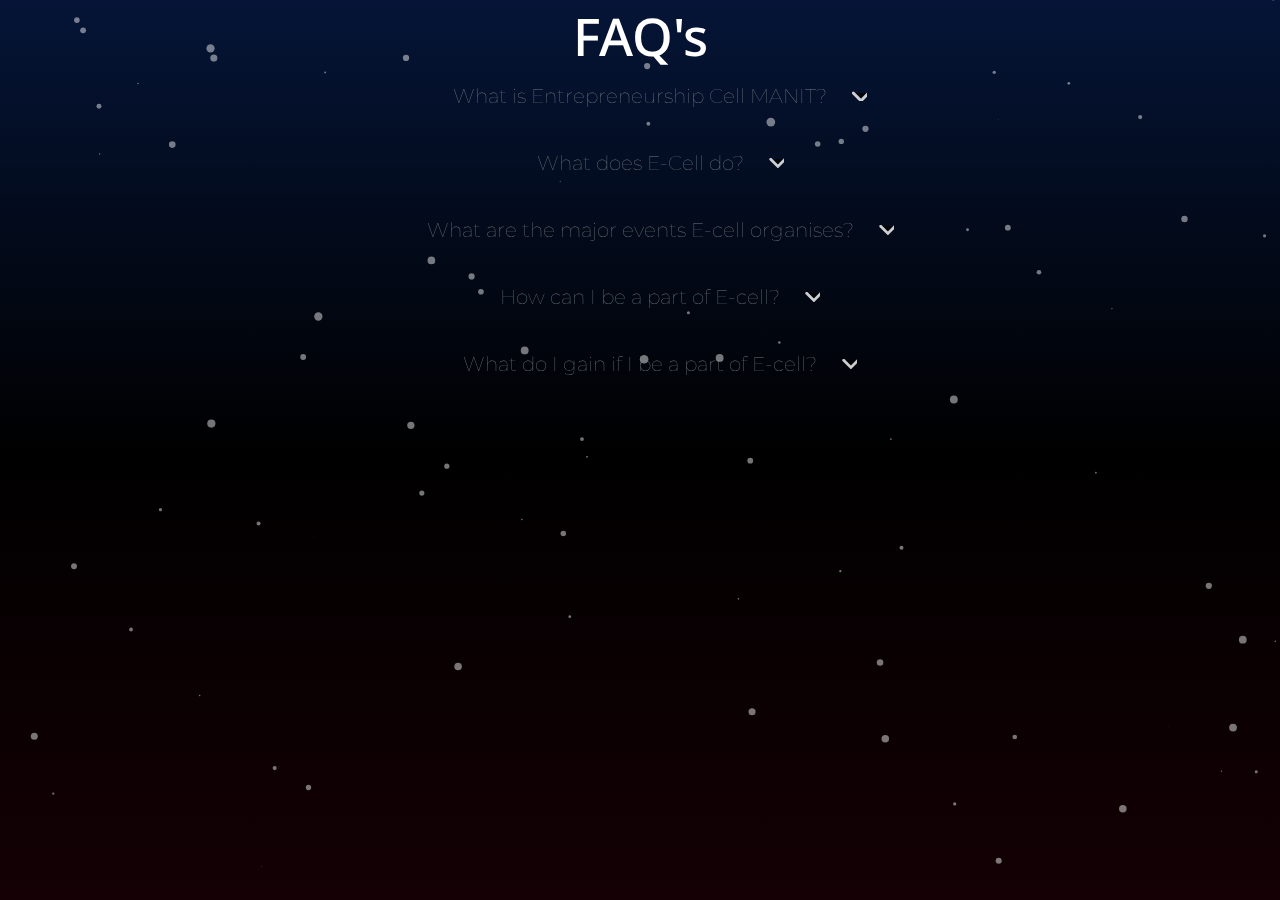
<file: faq/index.html>
<html>
<head>
<title>FAQ'S</title>
<link rel="stylesheet" href="style5.css">
<link rel="preconnect" href="https://fonts.googleapis.com">
<link rel="preconnect" href="https://fonts.gstatic.com" crossorigin>
<link href="https://fonts.googleapis.com/css2?family=Montserrat:wght@600&display=swap" rel="stylesheet">

<link rel="preconnect" href="https://fonts.googleapis.com">
<link rel="preconnect" href="https://fonts.gstatic.com" crossorigin>
<link href="https://fonts.googleapis.com/css2?family=Montserrat:wght@800&display=swap" rel="stylesheet">

<link rel="preconnect" href="https://fonts.googleapis.com">
<link rel="preconnect" href="https://fonts.gstatic.com" crossorigin>
<link href="https://fonts.googleapis.com/css2?family=Noto+Sans:wght@500&display=swap" rel="stylesheet">
    </head>
    
    <body>
        <div id="particles-js"></div>
    <section style="position:relative;z-index:10;">
        
          <div align="center">
            <div class="header1">FAQ's</div>
            <div class="faq">
            <div class="question">
                 <h1>What is Entrepreneurship Cell MANIT?</h1>
                <svg width="15" height="10" viewbox="0 0 35 20">
                    <path
                   d="M3 3L21 21L39 3"
                    stroke="white"
                    stroke-width="7"
                    stroke-linecap="round"
                    />
                </svg>
            </div>
            <div class="answer">
                <h2>Entrepreneurship Cell NIT-Bhopal is anon-profit student organzation with the principle objective of promoting Start-Up cultureand building an
                    entrepreneurial environment. It presents the perfect opportunity to develop mastery in skills and turning your budding blooming innovative ideas to 
                    reality providing necessary resources and expert guidance to enthusiastic students</h2>
            </div>
            </div>
        <div class="faq">
        <div class="question">
            <h1>What does E-Cell do?</h1>
            <svg width="15" height="10" viewbox="0 0 35 25">
                <path d="M3 3L21 21L39 3" stroke="white" stroke-width="7" stroke-linecap="round"/>
            </svg>
        </div>
        <div class="answer">
            <h2>We are burning with ideas and energy,and we kindle the spark in everyone waiting to right a wrong, the ones who think of 
                solutions to commonplace problems,the ones whi cannot sit quiet until they find the answers,the Engineers who experiment and bring unconventional ideas 
                to the table. <br>We know that there is a madness in all of you, E-Cell just gives you the push.
            </h2>
        </div>
        </div>
        <div class="faq">
        <div class="question">
            <h1>What are the major events E-cell organises?</h1>
            <svg width="15" height="10" viewbox="0 0 35 25">
                <path d="M3 3L21 21L39 3" stroke="white" stroke-width="7" stroke-linecap="round" />
            </svg>
        </div>
        <div class="answer">
            <h2>Events like Start-Up Expo, E-Summit,Content Creation Conclave, B-Plan and many more with competitions challenging creativity,sessions from 
                experts in respective fields have laid out the  foundation for moulding and burgeoing entrepreneurial minds.
            </h2>
        </div>
        </div>
        <div class="faq">
        <div class="question">
            <h1>How can I be a part of E-cell?</h1>
            <svg width="15" height="10" viewbox="0 0 35 25">
                <path d="M3 3L21 21L39 3" stroke="white" stroke-width="7" stroke-linecap="round" />
            </svg>
        </div>
        <div class="answer">
            <h2>
                The recruitment of Ecell begins around early march.Social media handles release the recruitment information.
                You can sign up and enroll in recruitment drive and thereafter clearing the interview rounds you can become a part of
                E-cell.
            </h2>
        </div>
        </div>
        <div class="faq">
        <div class="question">
            <h1>What do I gain if I be a part of E-cell?</h1>
            <svg width="15" height="10" viewbox="0 0 35 25">
                <path d="M3 3L21 21L39 3"
                 stroke="white" 
                 stroke-width="7" 
                 stroke-linecap="round" />
            </svg>
        </div>
        <div class="answer">
            <h2>
                Most importantly one gets exposure to like minded people who believe in innovating and making the most out of their talents.
                They learn various aspects revolving around leadership and networking which eventually benefits them become a holistically developed individual.
            </h2>
        </div>
        </div>
        </div>
        <script type="text/javascript" src="particles.min.js"></script>
        <script type="text/javascript" src="app.js"></script>
        </section>
        <script src="./app.js"></script>
        </body>
        
        </html>
</file>
<file: faq/style5.css>
body {
    height:100%;
    margin:0px;
    align-items: center;
    justify-content: center;
    
}
section
{
    height:100%;
    width:100%;
    margin:0 auto;
    display:inline-block;
    flex-direction: center;
    align-items:center;
    justify-content: self;
}
.title
{
    font-size:20px;
    margin:2rem,0rem
}

.faq{
        opacity: 0.8;
        justify-items: center;
        text-align: center;
            position: relative;
            background-size: 100% 100%;
            max-width:1000px;
            cursor:pointer;
            padding-bottom:1rem;
            border-bottom:2px,solid,#fff;

        }
#particles-js{
    position:absolute;
    width:100%;
    height:100%;
    background:linear-gradient( #051537,#000000,#140005);
    z-index:-1;
}
.header1{
font-family: 'Noto Sans', sans-serif;
font-weight:500;
font-size:52px;
color:white;
}
.question{
 display:flex;
    justify-content:space-between;
    align-items:center;
}
.question h1{
    font-family: 'Montserrat', sans-serif;
        font-weight:100;
        color:#8D9797;
        font-size:20px;
        margin-right:25px;
        margin-left:40px;
        padding-left:50px;
}
.answer{
    max-height:0px;
    overflow:hidden;
    transition:max-height 1.4s ease;
    text-align:left;
}
.answer h2{
    font-family: 'Montserrat', sans-serif;
    font-weight:70;
    font-size:16px;
    color:#E9D8E1;
    padding-top:1rem;
    line-height:1.6rem;
    margin-left:40px;
    padding-left:50px;
 
}
section {
    overflow-x: hidden;
}
.faq.active .answer{
    max-height:300px;

}
.faq.active.svg{
    transform:rotate(180deg);
    animation:fade 1s ease-in-out;
}
svg{
    transition:transform 0.5s ease-in;
    padding-right:50px;
    font-size: 20px ;
}

@keyframes fade{
    from{
        opacity:0;
        transform:translateY(-10px);
    }
    to{
        opacity: 1;
        transform: translateY(0px);
    }

}
</file>
